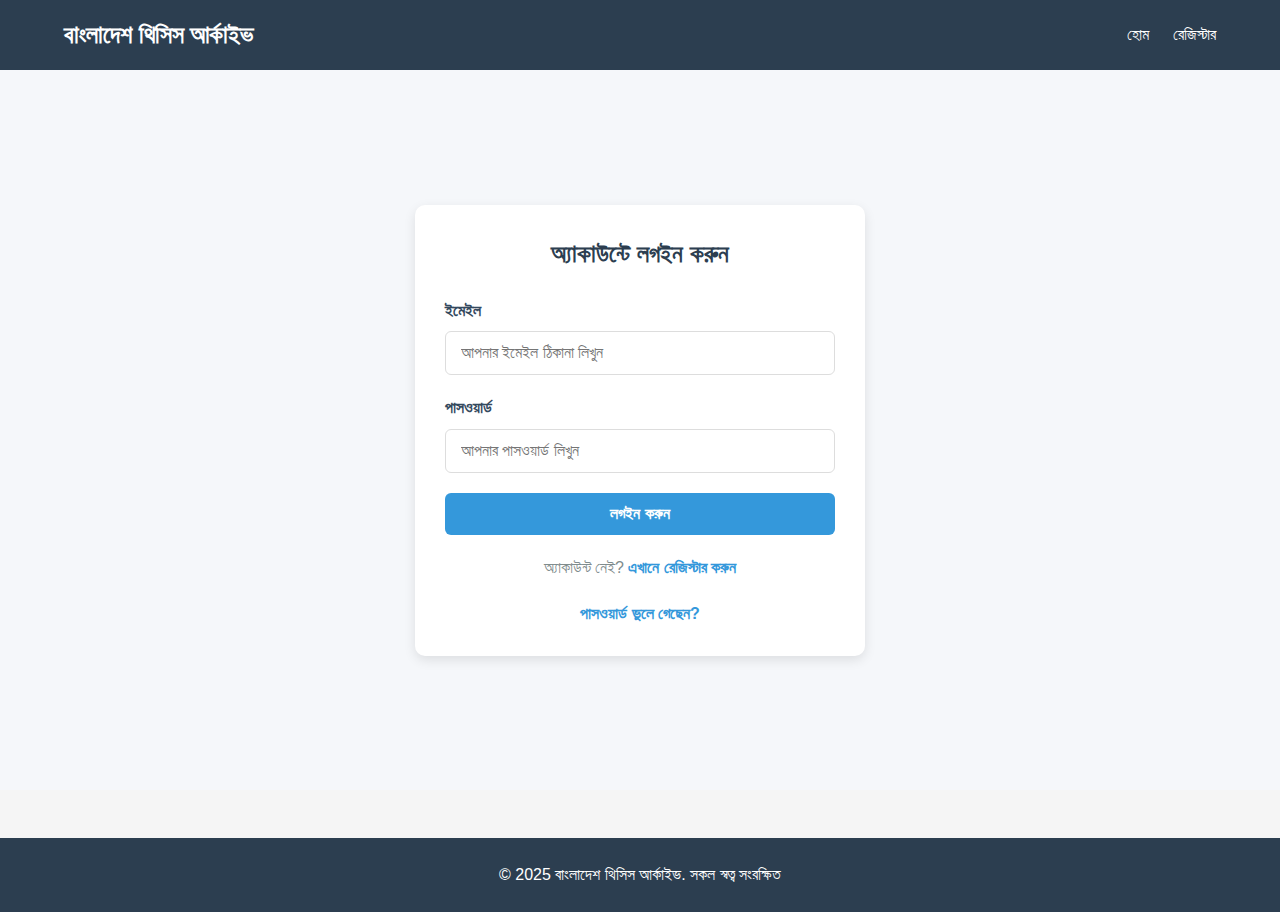
<file: dashboard.html>
<!DOCTYPE html>
<html lang="bn">
<head>
    <meta charset="UTF-8">
    <meta name="viewport" content="width=device-width, initial-scale=1.0">
    <title>ড্যাশবোর্ড - বাংলাদেশ থিসিস আর্কাইভ</title>
    <link rel="stylesheet" href="css/style.css">
</head>
<body>
    <header>
        <div class="logo">
            <h1>বাংলাদেশ থিসিস আর্কাইভ</h1>
        </div>
        <nav>
            <ul>
                <li><a href="index.html">হোম</a></li>
                <li><a href="dashboard.html">ড্যাশবোর্ড</a></li>
                <li><a href="upload.html">থিসিস আপলোড</a></li>
                <li><a href="#" id="logoutBtn">লগআউট</a></li>
            </ul>
        </nav>
    </header>

    <main class="dashboard-container">
        <div class="sidebar">
            <div class="profile-summary">
                <div class="profile-pic">
                    <img src="images/profile.jpg" alt="প্রোফাইল ছবি">
                </div>
                <h3 id="userName">ইউজারের নাম</h3>
                <p id="userUniversity">বিশ্ববিদ্যালয়</p>
                <p id="userDepartment">বিভাগ</p>
            </div>
            
            <nav class="dashboard-nav">
                <ul>
                    <li><a href="dashboard.html" class="active">আমার ড্যাশবোর্ড</a></li>
                    <li><a href="upload.html">থিসিস আপলোড</a></li>
                    <li><a href="#">আমার থিসিস</a></li>
                    <li><a href="#">ডাউনলোড হিস্ট্রি</a></li>
                    <li><a href="#">প্রোফাইল সেটিংস</a></li>
                </ul>
            </nav>
        </div>
        
        <div class="main-content">
            <h2>আমার ড্যাশবোর্ড</h2>
            
            <div class="stats-grid">
                <div class="stat-card">
                    <h3>আপলোডকৃত থিসিস</h3>
                    <p id="uploadedThesis">0</p>
                </div>
                
                <div class="stat-card">
                    <h3>ডাউনলোড সংখ্যা</h3>
                    <p id="totalDownloads">0</p>
                </div>
                
                <div class="stat-card">
                    <h3>রেটিং</h3>
                    <p id="userRating">0</p>
                </div>
            </div>
            
            <div class="recent-activity">
                <h3>সাম্প্রতিক কার্যক্রম</h3>
                <ul id="activityList">
                    <!-- JavaScript দ্বারা অ্যাক্টিভিটি লোড হবে -->
                </ul>
            </div>
        </div>
    </main>

    <script src="js/auth.js"></script>
    <script src="js/dashboard.js"></script>
</body>
</html>
</file>
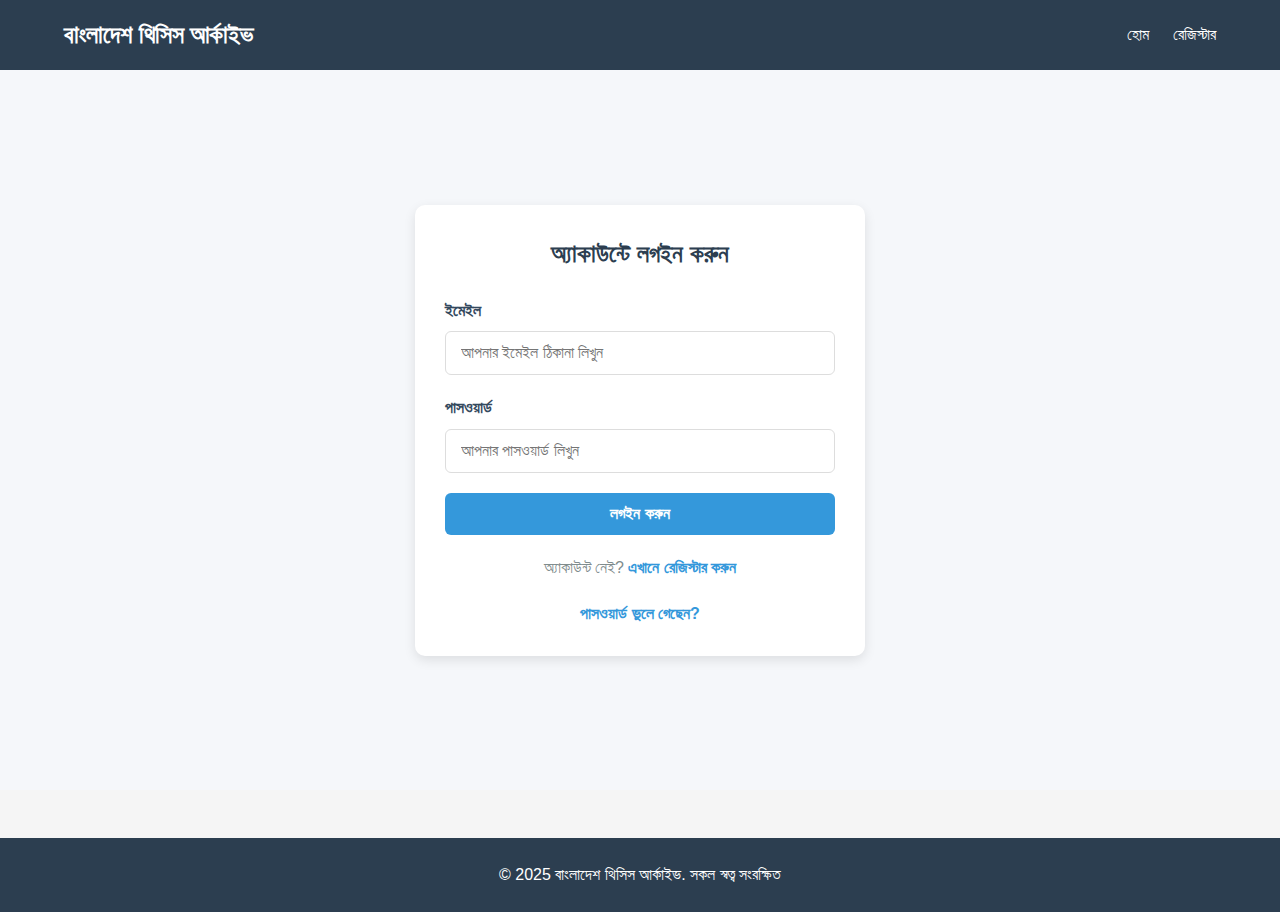
<file: login.html>
<!DOCTYPE html>
<html lang="bn">
<head>
    <meta charset="UTF-8">
    <meta name="viewport" content="width=device-width, initial-scale=1.0">
    <title>লগইন - বাংলাদেশ থিসিস আর্কাইভ</title>
    <link rel="stylesheet" href="css/style.css">
    <style>
        /* লগইন পেজের জন্য অতিরিক্ত স্টাইল */
        .auth-container {
            display: flex;
            justify-content: center;
            align-items: center;
            min-height: 80vh;
            padding: 20px;
            background-color: #f5f7fa;
        }
        
        .auth-form {
            background-color: white;
            padding: 30px;
            border-radius: 10px;
            box-shadow: 0 4px 12px rgba(0, 0, 0, 0.1);
            width: 100%;
            max-width: 450px;
            animation: fadeIn 0.5s ease-in-out;
        }
        
        .auth-form h2 {
            text-align: center;
            margin-bottom: 25px;
            color: #2c3e50;
            font-size: 24px;
        }
        
        .form-group {
            margin-bottom: 20px;
        }
        
        .form-group label {
            display: block;
            margin-bottom: 8px;
            font-weight: 600;
            color: #34495e;
        }
        
        .form-group input {
            width: 100%;
            padding: 12px 15px;
            border: 1px solid #ddd;
            border-radius: 6px;
            font-size: 16px;
            transition: border-color 0.3s;
        }
        
        .form-group input:focus {
            border-color: #3498db;
            outline: none;
            box-shadow: 0 0 0 3px rgba(52, 152, 219, 0.2);
        }
        
        .submit-btn {
            width: 100%;
            padding: 12px;
            background-color: #3498db;
            color: white;
            border: none;
            border-radius: 6px;
            font-size: 16px;
            font-weight: 600;
            cursor: pointer;
            transition: background-color 0.3s;
        }
        
        .submit-btn:hover {
            background-color: #2980b9;
        }
        
        .auth-link {
            text-align: center;
            margin-top: 20px;
            color: #7f8c8d;
        }
        
        .auth-link a {
            color: #3498db;
            text-decoration: none;
            font-weight: 600;
        }
        
        .auth-link a:hover {
            text-decoration: underline;
        }
        
        @keyframes fadeIn {
            from { opacity: 0; transform: translateY(-20px); }
            to { opacity: 1; transform: translateY(0); }
        }
        
        /* রেস্পন্সিভ ডিজাইন */
        @media (max-width: 480px) {
            .auth-form {
                padding: 20px;
            }
        }
    </style>
</head>
<body>
    <header>
        <div class="logo">
            <h1>বাংলাদেশ থিসিস আর্কাইভ</h1>
        </div>
        <nav>
            <ul>
                <li><a href="index.html">হোম</a></li>
                <li><a href="register.html">রেজিস্টার</a></li>
            </ul>
        </nav>
    </header>

    <main class="auth-container">
        <div class="auth-form">
            <h2>অ্যাকাউন্টে লগইন করুন</h2>
            <form id="loginForm">
                <div class="form-group">
                    <label for="email">ইমেইল</label>
                    <input type="email" id="email" required placeholder="আপনার ইমেইল ঠিকানা লিখুন">
                </div>
                
                <div class="form-group">
                    <label for="password">পাসওয়ার্ড</label>
                    <input type="password" id="password" required placeholder="আপনার পাসওয়ার্ড লিখুন">
                </div>
                
                <button type="submit" class="submit-btn">লগইন করুন</button>
                
                <p class="auth-link">
                    অ্যাকাউন্ট নেই? <a href="register.html">এখানে রেজিস্টার করুন</a>
                </p>
                
                <p class="auth-link">
                    <a href="forgot-password.html">পাসওয়ার্ড ভুলে গেছেন?</a>
                </p>
            </form>
        </div>
    </main>

    <footer>
        <p>© 2025 বাংলাদেশ থিসিস আর্কাইভ. সকল স্বত্ব সংরক্ষিত</p>
    </footer>

    <script src="js/auth.js"></script>
    <script>
        // লগইন ফর্ম হ্যান্ডলিং
        document.getElementById('loginForm').addEventListener('submit', async function(e) {
            e.preventDefault();
            
            const email = document.getElementById('email').value;
            const password = document.getElementById('password').value;
            
            try {
                // লোডিং স্টেট
                const submitBtn = e.target.querySelector('button[type="submit"]');
                submitBtn.disabled = true;
                submitBtn.textContent = 'লগইন হচ্ছে...';
                
                // API কল
                const response = await fetch('http://localhost:5000/api/auth/login', {
                    method: 'POST',
                    headers: {
                        'Content-Type': 'application/json'
                    },
                    body: JSON.stringify({ email, password })
                });
                
                const data = await response.json();
                
                if (!response.ok) {
                    throw new Error(data.message || 'লগইন ব্যর্থ হয়েছে');
                }
                
                // সফল লগইন
                localStorage.setItem('token', data.token);
                localStorage.setItem('user', JSON.stringify(data.user));
                
                // ড্যাশবোর্ডে রিডাইরেক্ট
                window.location.href = 'dashboard.html';
                
            } catch (error) {
                alert(error.message);
                console.error('লগইন এরর:', error);
                
                // বাটন রিসেট
                const submitBtn = e.target.querySelector('button[type="submit"]');
                submitBtn.disabled = false;
                submitBtn.textContent = 'লগইন করুন';
            }
        });
        
        // যদি ইতিমধ্যে লগইন করা থাকে
        if (localStorage.getItem('token')) {
            window.location.href = 'dashboard.html';
        }
    </script>
</body>
</html>
</file>
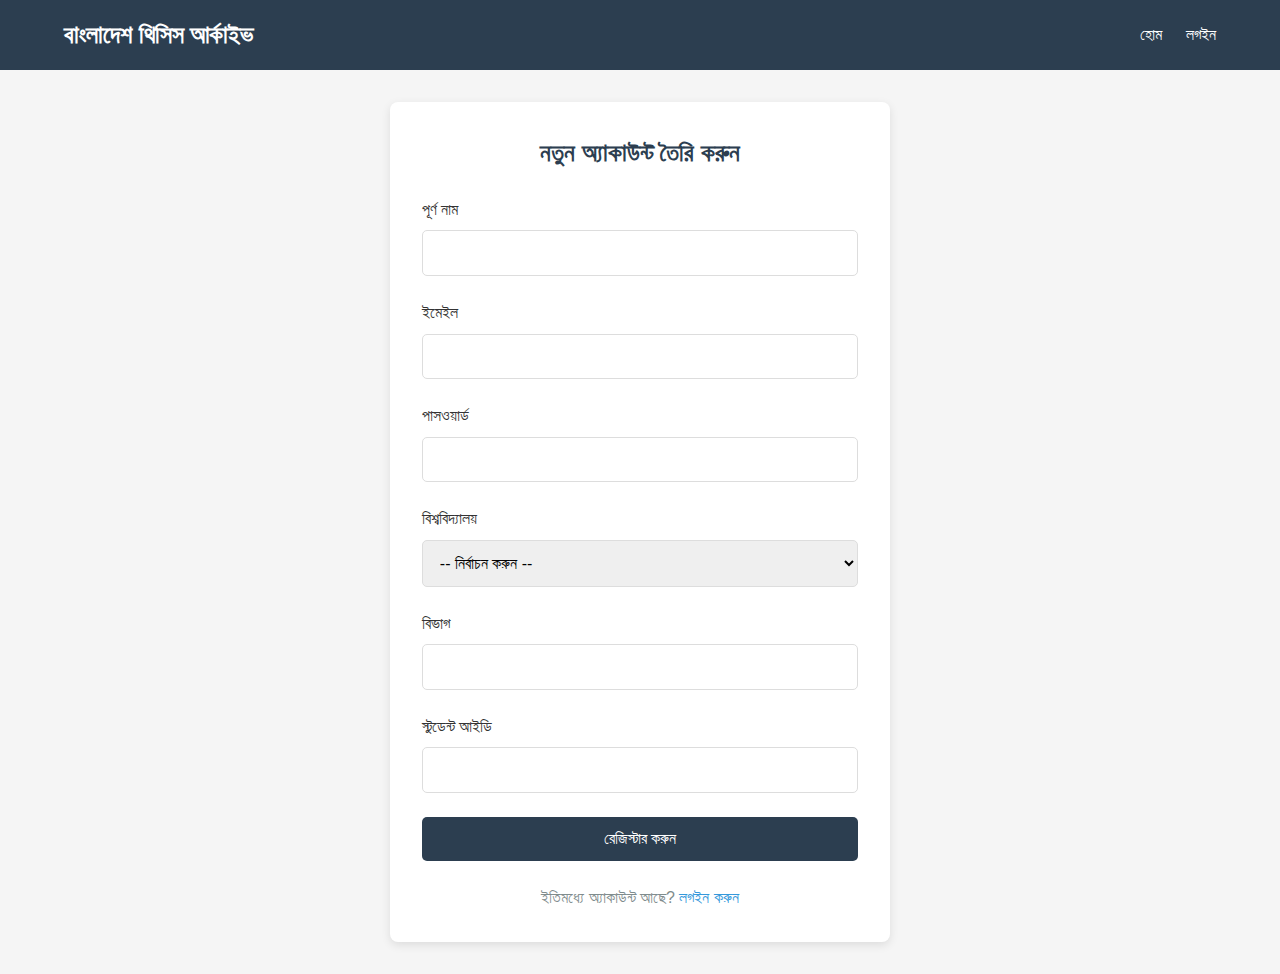
<file: register.html>
<!DOCTYPE html>
<html lang="bn">
<head>
    <meta charset="UTF-8">
    <meta name="viewport" content="width=device-width, initial-scale=1.0">
    <title>রেজিস্ট্রেশন - বাংলাদেশ থিসিস আর্কাইভ</title>
    <link rel="stylesheet" href="css/style.css">
</head>
<body>
    <header>
        <div class="logo">
            <h1>বাংলাদেশ থিসিস আর্কাইভ</h1>
        </div>
        <nav>
            <ul>
                <li><a href="index.html">হোম</a></li>
                <li><a href="login.html">লগইন</a></li>
            </ul>
        </nav>
    </header>

    <main class="auth-container">
        <div class="auth-form">
            <h2>নতুন অ্যাকাউন্ট তৈরি করুন</h2>
            <form id="registerForm">
                <div class="form-group">
                    <label for="fullName">পূর্ণ নাম</label>
                    <input type="text" id="fullName" required>
                </div>
                
                <div class="form-group">
                    <label for="email">ইমেইল</label>
                    <input type="email" id="email" required>
                </div>
                
                <div class="form-group">
                    <label for="password">পাসওয়ার্ড</label>
                    <input type="password" id="password" required>
                </div>
                
                <div class="form-group">
                    <label for="university">বিশ্ববিদ্যালয়</label>
                    <select id="university" required>
                        <option value="">-- নির্বাচন করুন --</option>
                        <option value="du">ঢাকা বিশ্ববিদ্যালয়</option>
                        <option value="ru">রাজশাহী বিশ্ববিদ্যালয়</option>
                        <option value="cu">চট্টগ্রাম বিশ্ববিদ্যালয়</option>
                        <option value="ju">জাহাঙ্গীরনগর বিশ্ববিদ্যালয়</option>
                    </select>
                </div>
                
                <div class="form-group">
                    <label for="department">বিভাগ</label>
                    <input type="text" id="department" required>
                </div>
                
                <div class="form-group">
                    <label for="studentId">স্টুডেন্ট আইডি</label>
                    <input type="text" id="studentId" required>
                </div>
                
                <button type="submit" class="submit-btn">রেজিস্টার করুন</button>
            </form>
            
            <p class="auth-link">ইতিমধ্যে অ্যাকাউন্ট আছে? <a href="login.html">লগইন করুন</a></p>
        </div>
    </main>

    <script src="js/auth.js"></script>
</body>
</html>
</file>
<file: css/style.css>
/* জেনারেল স্টাইল */
* {
    margin: 0;
    padding: 0;
    box-sizing: border-box;
    font-family: 'Segoe UI', Tahoma, Geneva, Verdana, sans-serif;
}

body {
    line-height: 1.6;
    color: #333;
    background-color: #f5f5f5;
}

/* হেডার স্টাইল */
header {
    background-color: #2c3e50;
    color: white;
    padding: 1rem 5%;
    display: flex;
    justify-content: space-between;
    align-items: center;
}

.logo h1 {
    font-size: 1.5rem;
}

nav ul {
    display: flex;
    list-style: none;
}

nav ul li {
    margin-left: 1.5rem;
}

nav ul li a {
    color: white;
    text-decoration: none;
    font-weight: 500;
}

.btn-login, .btn-register {
    padding: 0.5rem 1rem;
    border-radius: 5px;
}

.btn-login {
    border: 1px solid white;
}

.btn-register {
    background-color: #3498db;
    border: 1px solid #3498db;
}

/* হিরো সেকশন */
.hero {
    background: linear-gradient(rgba(0,0,0,0.7), rgba(0,0,0,0.7)), url('../images/hero-bg.jpg');
    background-size: cover;
    background-position: center;
    color: white;
    text-align: center;
    padding: 5rem 1rem;
}

.hero h2 {
    font-size: 2.5rem;
    margin-bottom: 1rem;
}

.hero p {
    font-size: 1.2rem;
    margin-bottom: 2rem;
}

.cta-button {
    display: inline-block;
    background-color: #3498db;
    color: white;
    padding: 0.8rem 2rem;
    border-radius: 5px;
    text-decoration: none;
    font-weight: bold;
    transition: all 0.3s ease;
}

.cta-button:hover {
    background-color: #2980b9;
}

/* থিসিস গ্রিড */
.recent-thesis {
    padding: 3rem 5%;
}

.recent-thesis h2 {
    text-align: center;
    margin-bottom: 2rem;
    font-size: 2rem;
}

.thesis-grid {
    display: grid;
    grid-template-columns: repeat(auto-fill, minmax(300px, 1fr));
    gap: 2rem;
}

.thesis-card {
    background-color: white;
    border-radius: 8px;
    overflow: hidden;
    box-shadow: 0 3px 10px rgba(0,0,0,0.1);
    transition: transform 0.3s ease;
}

.thesis-card:hover {
    transform: translateY(-5px);
}

.thesis-img {
    height: 200px;
    background-color: #eee;
    display: flex;
    align-items: center;
    justify-content: center;
}

.thesis-content {
    padding: 1.5rem;
}

.thesis-content h3 {
    margin-bottom: 0.5rem;
}

.thesis-content p {
    color: #666;
    margin-bottom: 1rem;
}

.thesis-meta {
    display: flex;
    justify-content: space-between;
    color: #7f8c8d;
    font-size: 0.9rem;
}

/* অথেন্টিকেশন ফর্ম */
.auth-container {
    display: flex;
    justify-content: center;
    align-items: center;
    min-height: calc(100vh - 150px);
    padding: 2rem;
}

.auth-form {
    background-color: white;
    padding: 2rem;
    border-radius: 8px;
    box-shadow: 0 3px 10px rgba(0,0,0,0.1);
    width: 100%;
    max-width: 500px;
}

.auth-form h2 {
    text-align: center;
    margin-bottom: 1.5rem;
    color: #2c3e50;
}

.form-group {
    margin-bottom: 1.5rem;
}

.form-group label {
    display: block;
    margin-bottom: 0.5rem;
    font-weight: 500;
}

.form-group input, 
.form-group select {
    width: 100%;
    padding: 0.8rem;
    border: 1px solid #ddd;
    border-radius: 5px;
    font-size: 1rem;
}

.submit-btn {
    width: 100%;
    padding: 0.8rem;
    background-color: #2c3e50;
    color: white;
    border: none;
    border-radius: 5px;
    font-size: 1rem;
    font-weight: 500;
    cursor: pointer;
    transition: background-color 0.3s ease;
}

.submit-btn:hover {
    background-color: #1a252f;
}

.auth-link {
    text-align: center;
    margin-top: 1.5rem;
    color: #7f8c8d;
}

.auth-link a {
    color: #3498db;
    text-decoration: none;
}

/* ফুটার */
footer {
    background-color: #2c3e50;
    color: white;
    text-align: center;
    padding: 1.5rem;
    margin-top: 3rem;
}

/* রেস্পন্সিভ ডিজাইন */
@media (max-width: 768px) {
    header {
        flex-direction: column;
        text-align: center;
    }
    
    nav ul {
        margin-top: 1rem;
        flex-wrap: wrap;
        justify-content: center;
    }
    
    nav ul li {
        margin: 0.5rem;
    }
    
    .hero h2 {
        font-size: 2rem;
    }
    
    .thesis-grid {
        grid-template-columns: 1fr;
    }
}

/* ড্যাশবোর্ড কন্টেইনার স্টাইল */
.dashboard-container {
    display: flex;
    min-height: calc(100vh - 150px);
    background-color: #f8f9fa;
}

/* সাইডবার স্টাইল */
.sidebar {
    width: 280px;
    background-color: #2c3e50;
    color: white;
    padding: 2rem 1rem;
    box-shadow: 2px 0 5px rgba(0,0,0,0.1);
}

.profile-summary {
    text-align: center;
    margin-bottom: 2rem;
    padding-bottom: 2rem;
    border-bottom: 1px solid rgba(255,255,255,0.1);
}

.profile-pic {
    width: 100px;
    height: 100px;
    border-radius: 50%;
    overflow: hidden;
    margin: 0 auto 1rem;
    border: 3px solid #3498db;
}

.profile-pic img {
    width: 100%;
    height: 100%;
    object-fit: cover;
}

.profile-summary h3 {
    font-size: 1.2rem;
    margin-bottom: 0.5rem;
}

.profile-summary p {
    font-size: 0.9rem;
    color: #bdc3c7;
    margin-bottom: 0.3rem;
}

/* ড্যাশবোর্ড নেভিগেশন */
.dashboard-nav ul {
    list-style: none;
}

.dashboard-nav li {
    margin-bottom: 0.5rem;
}

.dashboard-nav a {
    display: block;
    color: #ecf0f1;
    text-decoration: none;
    padding: 0.8rem 1rem;
    border-radius: 5px;
    transition: all 0.3s ease;
}

.dashboard-nav a:hover,
.dashboard-nav a.active {
    background-color: #3498db;
    color: white;
}

/* মেইন কন্টেন্ট এরিয়া */
.main-content {
    flex: 1;
    padding: 2rem 3rem;
    background-color: white;
}

.main-content h2 {
    color: #2c3e50;
    margin-bottom: 2rem;
    padding-bottom: 1rem;
    border-bottom: 1px solid #eee;
}

/* স্ট্যাটস কার্ড */
.stats-grid {
    display: grid;
    grid-template-columns: repeat(auto-fit, minmax(200px, 1fr));
    gap: 1.5rem;
    margin-bottom: 3rem;
}

.stat-card {
    background-color: #f8f9fa;
    border-radius: 8px;
    padding: 1.5rem;
    text-align: center;
    box-shadow: 0 2px 5px rgba(0,0,0,0.05);
    transition: transform 0.3s ease;
}

.stat-card:hover {
    transform: translateY(-5px);
    box-shadow: 0 5px 15px rgba(0,0,0,0.1);
}

.stat-card h3 {
    font-size: 1rem;
    color: #7f8c8d;
    margin-bottom: 0.5rem;
}

.stat-card p {
    font-size: 2rem;
    font-weight: bold;
    color: #2c3e50;
}

/* রিসেন্ট অ্যাক্টিভিটি */
.recent-activity {
    background-color: #f8f9fa;
    padding: 1.5rem;
    border-radius: 8px;
}

.recent-activity h3 {
    margin-bottom: 1rem;
    color: #2c3e50;
}

.recent-activity ul {
    list-style: none;
}

.recent-activity li {
    padding: 0.8rem 0;
    border-bottom: 1px solid #eee;
    font-size: 0.9rem;
}

.recent-activity li:last-child {
    border-bottom: none;
}

/* রেস্পন্সিভ ডিজাইন */
@media (max-width: 768px) {
    .dashboard-container {
        flex-direction: column;
    }
    
    .sidebar {
        width: 100%;
        padding: 1rem;
    }
    
    .main-content {
        padding: 1.5rem;
    }
    
    .stats-grid {
        grid-template-columns: 1fr;
    }
}

/* সাধারণ বাটন স্টাইল */
.btn {
    display: inline-block;
    padding: 10px 20px;
    border-radius: 5px;
    font-weight: 600;
    text-decoration: none;
    transition: all 0.3s ease;
    cursor: pointer;
}

.btn-primary {
    background-color: #3498db;
    color: white;
    border: 1px solid #3498db;
}

.btn-primary:hover {
    background-color: #2980b9;
    border-color: #2980b9;
}

/* ফর্ম এরর মেসেজ */
.error-message {
    color: #e74c3c;
    font-size: 14px;
    margin-top: 5px;
}

/* সাকসেস মেসেজ */
.success-message {
    color: #2ecc71;
    font-size: 14px;
    margin-top: 5px;
}

/* লোডিং স্টেট */
.loading {
    opacity: 0.7;
    pointer-events: none;
}
</file>
